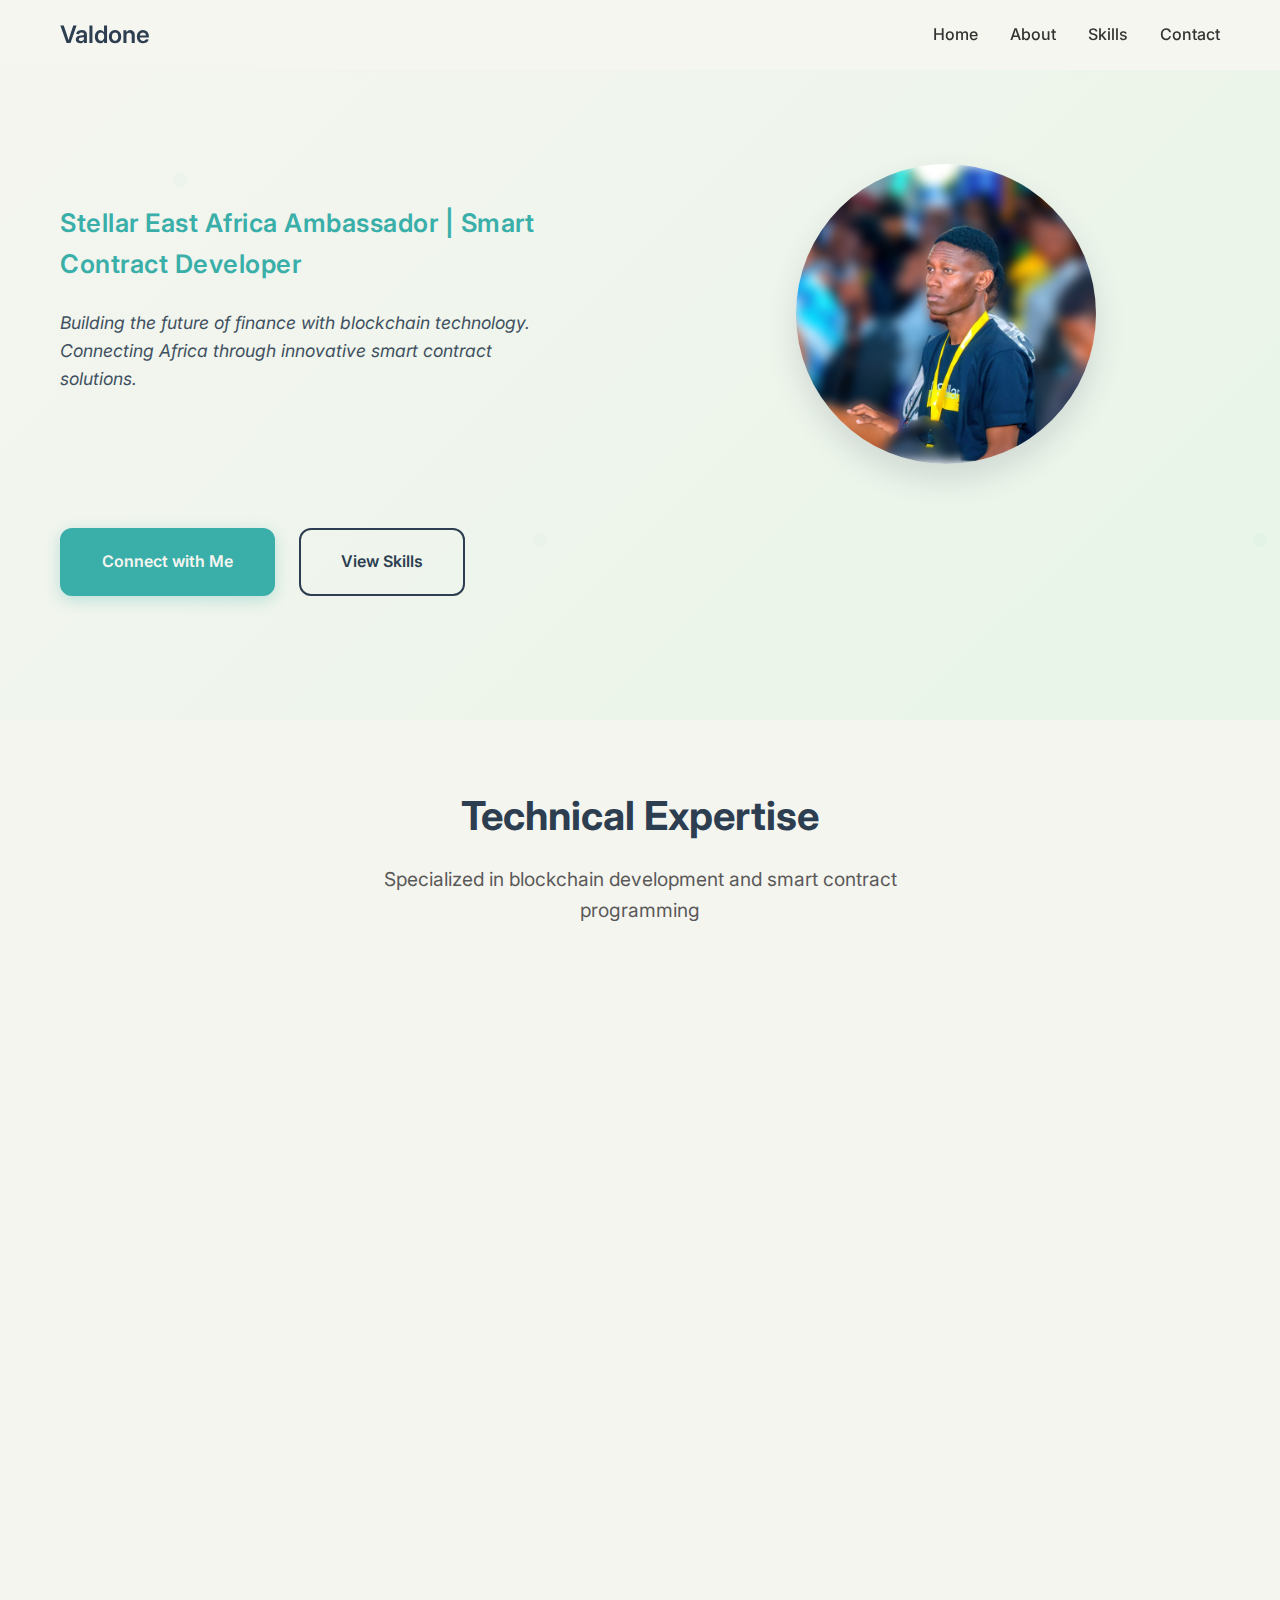
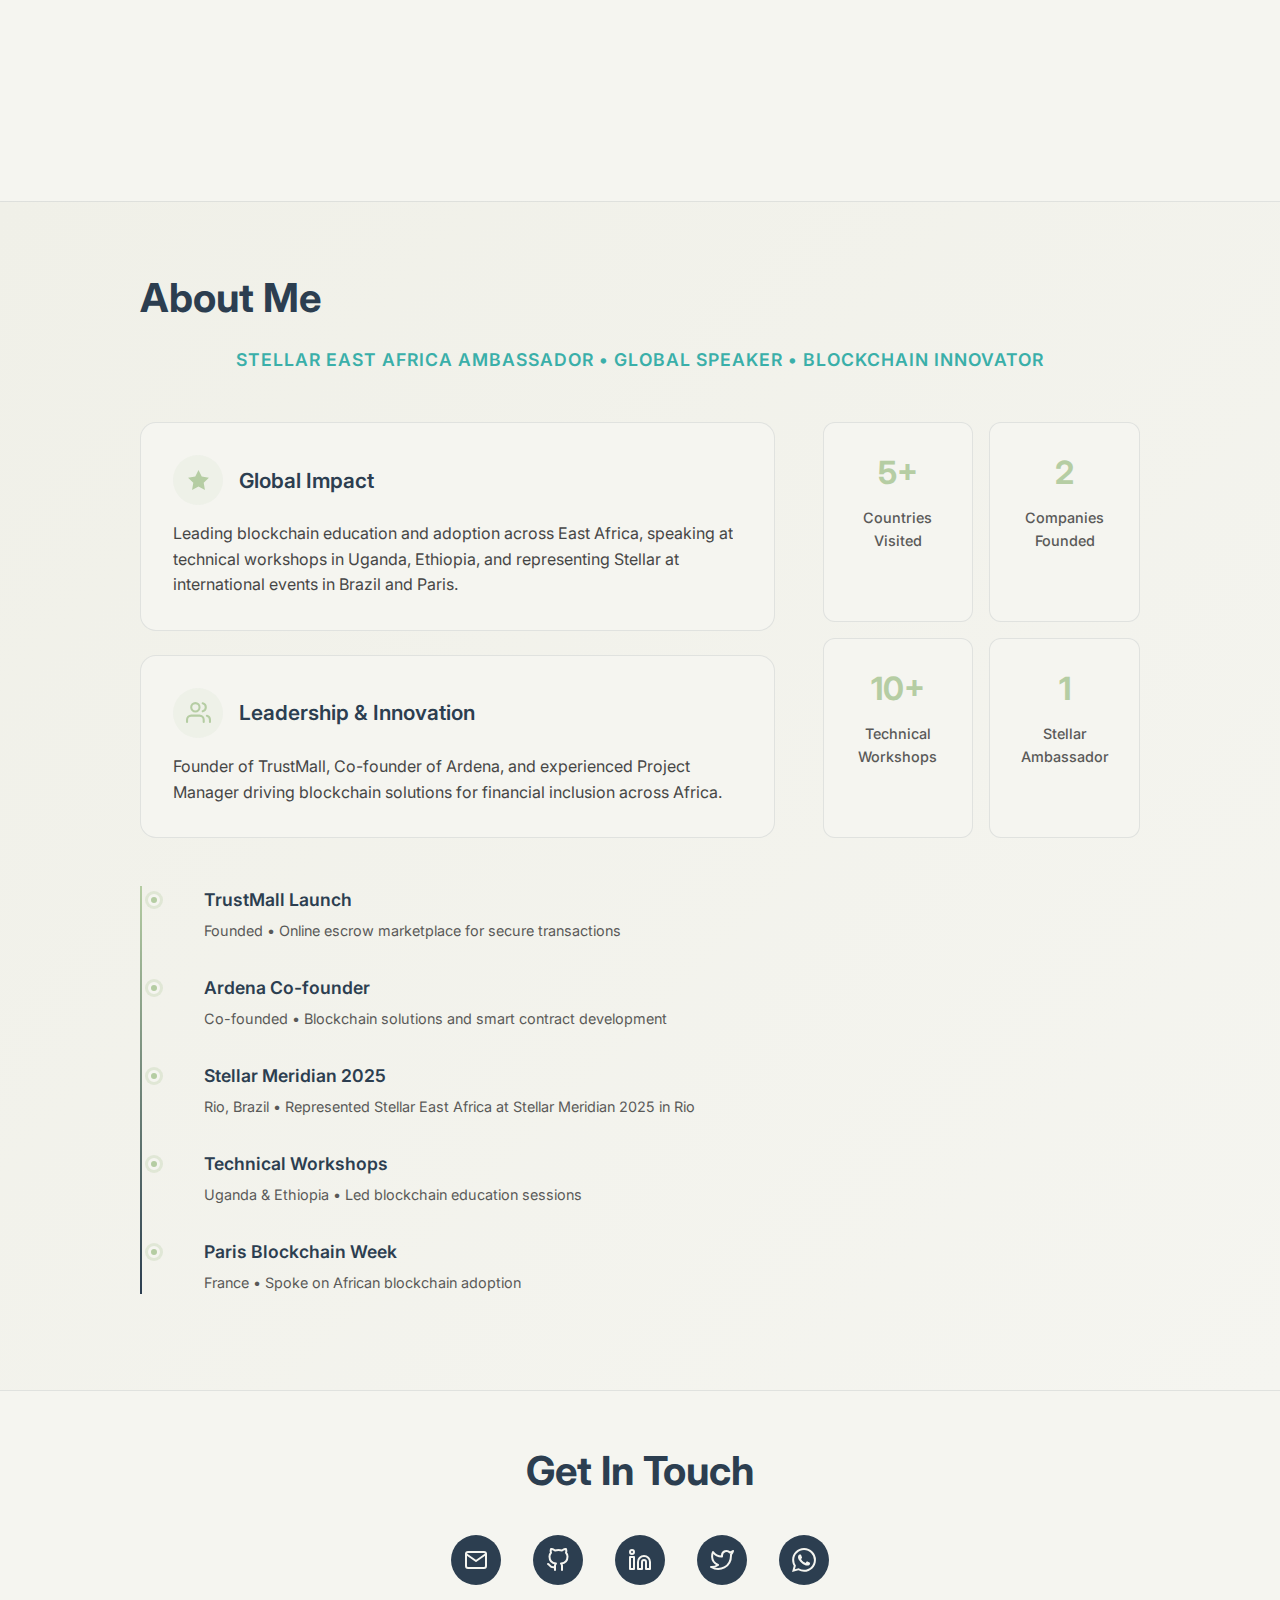
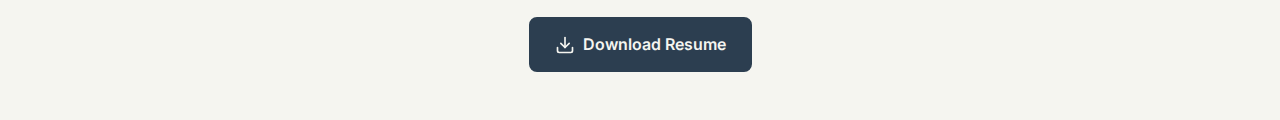
<file: index.html>
<!DOCTYPE html>
<html lang="en">
<head>
    <meta charset="UTF-8">
    <meta name="viewport" content="width=device-width, initial-scale=1.0, maximum-scale=1.0, user-scalable=no">
    <title>Valdone Ojay - Stellar East Africa Ambassador & Smart Contract Developer</title>
    <link rel="preconnect" href="https://fonts.googleapis.com">
    <link rel="preconnect" href="https://fonts.gstatic.com" crossorigin>
    <link href="https://fonts.googleapis.com/css2?family=Inter:wght@300;400;500;600;700&display=swap" rel="stylesheet">
    <link rel="stylesheet" href="styles.css">
</head>
<body>
    <!-- Navigation -->
    <nav class="navbar">
        <div class="nav-container">
            <div class="nav-logo">
                <span class="logo-text">Valdone</span>
            </div>
            <ul class="nav-menu">
                <li class="nav-item">
                    <a href="#home" class="nav-link">Home</a>
                </li>
                <li class="nav-item">
                    <a href="#about" class="nav-link">About</a>
                </li>
                <li class="nav-item">
                    <a href="#skills" class="nav-link">Skills</a>
                </li>
                <li class="nav-item">
                    <a href="#contact" class="nav-link">Contact</a>
                </li>
            </ul>
            <div class="hamburger">
                <span class="bar"></span>
                <span class="bar"></span>
                <span class="bar"></span>
            </div>
        </div>
    </nav>

    <!-- Hero Section -->
    <section id="home" class="hero">
        <div class="hero-container">
            <div class="hero-content">
                <div class="hero-text">
                    <h1 class="hero-title">
                        <!-- <span class="name">Valdone Ojay</span> -->
                        <span class="title">Stellar East Africa Ambassador | Smart Contract Developer</span>
                    </h1>
                    <p class="hero-description">
                        Building the future of finance with blockchain technology.<br>
                        Connecting Africa through innovative smart contract solutions.
                    </p>
                </div>
                <div class="hero-image">
                    <div class="image-container">
                        <img src="assets/profile.png" alt="Valdone Ojay" class="profile-image">
                        <div class="image-overlay"></div>
                    </div>
                </div>
                <div class="hero-actions">
                    <a href="#contact" class="cta-button">Connect with Me</a>
                    <a href="#skills" class="secondary-button">View Skills</a>
                </div>
            </div>
        </div>
    </section>

    <!-- Skills Section -->
    <section id="skills" class="skills">
        <div class="container">
            <div class="section-header">
                <h2 class="section-title">Technical Expertise</h2>
                <p class="section-subtitle">Specialized in blockchain development and smart contract programming</p>
            </div>
            <div class="skills-grid">
                <div class="skill-card">
                    <div class="skill-icon">
                        <svg viewBox="0 0 24 24" fill="none" xmlns="http://www.w3.org/2000/svg">
                            <path d="M14.25 21h-4.5A1.75 1.75 0 0 1 8 19.25V4.75C8 3.78 8.78 3 9.75 3h4.5C15.22 3 16 3.78 16 4.75v14.5c0 .97-.78 1.75-1.75 1.75Z" fill="#2C3E50"/>
                            <path d="M10 8h4M10 12h4M10 16h3" stroke="#F5F5F0" stroke-width="1.5" stroke-linecap="round"/>
                        </svg>
                    </div>
                    <h3 class="skill-title">Python Development</h3>
                    <p class="skill-description">Expert in Python programming with focus on blockchain applications, smart contracts, and financial technology solutions.</p>
                </div>
                <div class="skill-card">
                    <div class="skill-icon">
                        <svg viewBox="0 0 24 24" fill="none" xmlns="http://www.w3.org/2000/svg">
                            <path d="M12 2L2 7l10 5 10-5-10-5z" fill="#2C3E50"/>
                            <path d="M2 17l10 5 10-5M2 12l10 5 10-5" stroke="#F5F5F0" stroke-width="1.5" stroke-linecap="round" stroke-linejoin="round"/>
                        </svg>
                    </div>
                    <h3 class="skill-title">Rust Programming</h3>
                    <p class="skill-description">Proficient in Rust for high-performance blockchain development, system programming, and memory-safe smart contract implementation.</p>
                </div>
                <div class="skill-card">
                    <div class="skill-icon">
                        <svg viewBox="0 0 24 24" fill="none" xmlns="http://www.w3.org/2000/svg">
                            <circle cx="12" cy="12" r="10" fill="#2C3E50"/>
                            <path d="M8 12l2 2 4-4" stroke="#F5F5F0" stroke-width="2" stroke-linecap="round" stroke-linejoin="round"/>
                        </svg>
                    </div>
                    <h3 class="skill-title">Stellar Blockchain</h3>
                    <p class="skill-description">Stellar East Africa Ambassador with deep expertise in Stellar network, cross-border payments, and decentralized finance solutions.</p>
                </div>
                <div class="skill-card">
                    <div class="skill-icon">
                        <svg viewBox="0 0 24 24" fill="none" xmlns="http://www.w3.org/2000/svg">
                            <rect x="3" y="3" width="18" height="18" rx="2" fill="#2C3E50"/>
                            <path d="M9 9h6v6H9z" fill="#F5F5F0"/>
                        </svg>
                    </div>
                    <h3 class="skill-title">Smart Contracts</h3>
                    <p class="skill-description">Specialized in developing, auditing, and deploying smart contracts for various blockchain platforms and DeFi protocols.</p>
                </div>
                <div class="skill-card">
                    <div class="skill-icon">
                        <svg viewBox="0 0 24 24" fill="none" xmlns="http://www.w3.org/2000/svg">
                            <path d="M12 2C6.48 2 2 6.48 2 12s4.48 10 10 10 10-4.48 10-10S17.52 2 12 2zm-2 15l-5-5 1.41-1.41L10 14.17l7.59-7.59L19 8l-9 9z" fill="#2C3E50"/>
                        </svg>
                    </div>
                    <h3 class="skill-title">International Relations</h3>
                    <p class="skill-description">Expertise in international relations with a focus on diplomacy and international law. Represented Stellar East Africa at Stellar Meridian 2025 in Rio, showcasing excellence in international blockchain events.</p>
                </div>
            </div>
        </div>
    </section>

    <!-- About Section -->
    <section id="about" class="about">
        <div class="container">
            <div class="about-content">
                <h2 class="section-title">About Me</h2>
                <p class="about-intro">Stellar East Africa Ambassador • Global Speaker • Blockchain Innovator</p>
                
                <div class="about-grid">
                    <div class="about-main">
                        <div class="achievement-card">
                            <div class="card-header">
                                <div class="card-icon">
                                    <svg viewBox="0 0 24 24" fill="none" xmlns="http://www.w3.org/2000/svg">
                                        <path d="M12 2l3.09 6.26L22 9.27l-5 4.87 1.18 6.88L12 17.77l-6.18 3.25L7 14.14 2 9.27l6.91-1.01L12 2z" fill="#B5CDA3"/>
                                    </svg>
                                </div>
                                <h3>Global Impact</h3>
                            </div>
                            <p>Leading blockchain education and adoption across East Africa, speaking at technical workshops in Uganda, Ethiopia, and representing Stellar at international events in Brazil and Paris.</p>
                        </div>
                        
                        <div class="achievement-card">
                            <div class="card-header">
                                <div class="card-icon">
                                    <svg viewBox="0 0 24 24" fill="none" xmlns="http://www.w3.org/2000/svg">
                                        <path d="M17 21v-2a4 4 0 0 0-4-4H5a4 4 0 0 0-4 4v2" stroke="#B5CDA3" stroke-width="2" stroke-linecap="round" stroke-linejoin="round"/>
                                        <circle cx="9" cy="7" r="4" stroke="#B5CDA3" stroke-width="2"/>
                                        <path d="M23 21v-2a4 4 0 0 0-3-3.87M16 3.13a4 4 0 0 1 0 7.75" stroke="#B5CDA3" stroke-width="2" stroke-linecap="round" stroke-linejoin="round"/>
                                    </svg>
                                </div>
                                <h3>Leadership & Innovation</h3>
                            </div>
                            <p>Founder of TrustMall, Co-founder of Ardena, and experienced Project Manager driving blockchain solutions for financial inclusion across Africa.</p>
                        </div>
                    </div>
                    
                    <div class="about-stats">
                        <div class="stat-item">
                            <div class="stat-number">5+</div>
                            <div class="stat-label">Countries Visited</div>
                        </div>
                        <div class="stat-item">
                            <div class="stat-number">2</div>
                            <div class="stat-label">Companies Founded</div>
                        </div>
                        <div class="stat-item">
                            <div class="stat-number">10+</div>
                            <div class="stat-label">Technical Workshops</div>
                        </div>
                        <div class="stat-item">
                            <div class="stat-number">1</div>
                            <div class="stat-label">Stellar Ambassador</div>
                        </div>
                    </div>
                </div>
                
                <div class="experience-timeline">
                    <div class="timeline-item">
                        <div class="timeline-dot"></div>
                        <div class="timeline-content">
                            <h4>TrustMall Launch</h4>
                            <p>Founded • Online escrow marketplace for secure transactions</p>
                        </div>
                    </div>
                    <div class="timeline-item">
                        <div class="timeline-dot"></div>
                        <div class="timeline-content">
                            <h4>Ardena Co-founder</h4>
                            <p>Co-founded • Blockchain solutions and smart contract development</p>
                        </div>
                    </div>
                    <div class="timeline-item">
                        <div class="timeline-dot"></div>
                        <div class="timeline-content">
                            <h4>Stellar Meridian 2025</h4>
                            <p>Rio, Brazil • Represented Stellar East Africa at Stellar Meridian 2025 in Rio</p>
                        </div>
                    </div>
                    <div class="timeline-item">
                        <div class="timeline-dot"></div>
                        <div class="timeline-content">
                            <h4>Technical Workshops</h4>
                            <p>Uganda & Ethiopia • Led blockchain education sessions</p>
                        </div>
                    </div>
                    <div class="timeline-item">
                        <div class="timeline-dot"></div>
                        <div class="timeline-content">
                            <h4>Paris Blockchain Week</h4>
                            <p>France • Spoke on African blockchain adoption</p>
                        </div>
                    </div>
                </div>
            </div>
        </div>
    </section>

    <!-- Contact Section -->
    <section id="contact" class="contact">
        <div class="container">
            <div class="contact-content">
                <h2 class="section-title">Get In Touch</h2>
                <div class="social-links">
                    <a href="mailto:ojwangjunior006@gmail.com" class="social-link" title="Email">
                        <svg viewBox="0 0 24 24" fill="none" xmlns="http://www.w3.org/2000/svg">
                            <path d="M4 4h16c1.1 0 2 .9 2 2v12c0 1.1-.9 2-2 2H4c-1.1 0-2-.9-2-2V6c0-1.1.9-2 2-2z" stroke="currentColor" stroke-width="2" stroke-linecap="round" stroke-linejoin="round"/>
                            <polyline points="22,6 12,13 2,6" stroke="currentColor" stroke-width="2" stroke-linecap="round" stroke-linejoin="round"/>
                        </svg>
                    </a>
                    <a href="https://github.com/ojwangjunior" target="_blank" rel="noopener noreferrer" class="social-link" title="GitHub">
                        <svg viewBox="0 0 24 24" fill="none" xmlns="http://www.w3.org/2000/svg">
                            <path d="M9 19c-5 1.5-5-2.5-7-3m14 6v-3.87a3.37 3.37 0 0 0-.94-2.61c3.14-.35 6.44-1.54 6.44-7A5.44 5.44 0 0 0 20 4.77 5.07 5.07 0 0 0 19.91 1S18.73.65 16 2.48a13.38 13.38 0 0 0-7 0C6.27.65 5.09 1 5.09 1A5.07 5.07 0 0 0 5 4.77a5.44 5.44 0 0 0-1.5 3.78c0 5.42 3.3 6.61 6.44 7A3.37 3.37 0 0 0 9 18.13V22" stroke="currentColor" stroke-width="2" stroke-linecap="round" stroke-linejoin="round"/>
                        </svg>
                    </a>
                    <a href="https://www.linkedin.com/in/valdone-ojwang-b96310341" target="_blank" rel="noopener noreferrer" class="social-link" title="LinkedIn">
                        <svg viewBox="0 0 24 24" fill="none" xmlns="http://www.w3.org/2000/svg">
                            <path d="M16 8a6 6 0 0 1 6 6v7h-4v-7a2 2 0 0 0-2-2 2 2 0 0 0-2 2v7h-4v-7a6 6 0 0 1 6-6z" stroke="currentColor" stroke-width="2" stroke-linecap="round" stroke-linejoin="round"/>
                            <rect x="2" y="9" width="4" height="12" stroke="currentColor" stroke-width="2" stroke-linecap="round" stroke-linejoin="round"/>
                            <circle cx="4" cy="4" r="2" stroke="currentColor" stroke-width="2" stroke-linecap="round" stroke-linejoin="round"/>
                        </svg>
                    </a>
                    <a href="https://twitter.com/ojwang_junior4" target="_blank" rel="noopener noreferrer" class="social-link" title="Twitter/X">
                        <svg viewBox="0 0 24 24" fill="none" xmlns="http://www.w3.org/2000/svg">
                            <path d="M23 3a10.9 10.9 0 0 1-3.14 1.53 4.48 4.48 0 0 0-7.86 3v1A10.66 10.66 0 0 1 3 4s-4 9 5 13a11.64 11.64 0 0 1-7 2c9 5 20 0 20-11.5a4.5 4.5 0 0 0-.08-.83A7.72 7.72 0 0 0 23 3z" stroke="currentColor" stroke-width="2" stroke-linecap="round" stroke-linejoin="round"/>
                        </svg>
                    </a>
                    <a href="https://wa.me/254111211909" target="_blank" rel="noopener noreferrer" class="social-link" title="WhatsApp">
                        <svg viewBox="0 0 24 24" fill="none" xmlns="http://www.w3.org/2000/svg">
                            <path d="M17.472 14.382c-.297-.149-1.758-.867-2.03-.967-.273-.099-.471-.148-.67.15-.197.297-.767.966-.94 1.164-.173.199-.347.223-.644.075-.297-.15-1.255-.463-2.39-1.475-.883-.788-1.48-1.761-1.653-2.059-.173-.297-.018-.458.13-.606.134-.133.298-.347.446-.52.149-.174.198-.298.298-.497.099-.198.05-.371-.025-.52-.075-.149-.669-1.612-.916-2.207-.242-.579-.487-.5-.669-.51-.173-.008-.371-.01-.57-.01-.198 0-.52.074-.792.372-.272.297-1.04 1.016-1.04 2.479 0 1.462 1.065 2.875 1.213 3.074.149.198 2.096 3.2 5.077 4.487.709.306 1.262.489 1.694.625.712.227 1.36.195 1.871.118.571-.085 1.758-.719 2.006-1.413.248-.694.248-1.289.173-1.413-.074-.124-.272-.198-.57-.347m-5.421 7.403h-.004a9.87 9.87 0 01-5.031-1.378l-.361-.214-3.741.982.998-3.648-.235-.374a9.86 9.86 0 01-1.51-5.26c.001-5.45 4.436-9.884 9.888-9.884 2.64 0 5.122 1.03 6.988 2.898a9.825 9.825 0 012.893 6.994c-.003 5.45-4.437 9.884-9.885 9.884m8.413-18.297A11.815 11.815 0 0012.05 0C5.495 0 .16 5.335.157 11.892c0 2.096.547 4.142 1.588 5.945L.057 24l6.305-1.654a11.882 11.882 0 005.683 1.448h.005c6.554 0 11.89-5.335 11.893-11.893a11.821 11.821 0 00-3.48-8.413Z" fill="currentColor"/>
                        </svg>
                    </a>
                </div>
                
                <div class="resume-download">
                    <a href="assets/resume.pdf" download="Valdone_Ojay_Resume.pdf" class="download-btn">
                        <svg viewBox="0 0 24 24" fill="none" xmlns="http://www.w3.org/2000/svg">
                            <path d="M21 15v4a2 2 0 0 1-2 2H5a2 2 0 0 1-2-2v-4" stroke="currentColor" stroke-width="2" stroke-linecap="round" stroke-linejoin="round"/>
                            <polyline points="7,10 12,15 17,10" stroke="currentColor" stroke-width="2" stroke-linecap="round" stroke-linejoin="round"/>
                            <line x1="12" y1="15" x2="12" y2="3" stroke="currentColor" stroke-width="2" stroke-linecap="round" stroke-linejoin="round"/>
                        </svg>
                        Download Resume
                    </a>
                </div>
            </div>
        </div>
    </section>

    <script src="script.js"></script>
</body>
</html>
</file>
<file: styles.css>
/* Reset and Base Styles */
* {
    margin: 0;
    padding: 0;
    box-sizing: border-box;
}

html {
    scroll-behavior: smooth;
}

body {
    font-family: 'Inter', -apple-system, BlinkMacSystemFont, 'Segoe UI', Roboto, sans-serif;
    line-height: 1.6;
    color: #333333;
    background-color: #F5F5F0;
    overflow-x: hidden;
}

.container {
    max-width: 1200px;
    margin: 0 auto;
    padding: 0 20px;
}

/* Navigation */
.navbar {
    position: fixed;
    top: 0;
    width: 100%;
    background-color: rgba(245, 245, 240, 0.95);
    backdrop-filter: blur(10px);
    z-index: 1000;
    transition: all 0.3s ease;
}

.nav-container {
    max-width: 1200px;
    margin: 0 auto;
    padding: 0 20px;
    display: flex;
    justify-content: space-between;
    align-items: center;
    height: 70px;
}

.logo-text {
    font-size: 1.5rem;
    font-weight: 600;
    color: #2C3E50;
    text-decoration: none;
}

.nav-menu {
    display: flex;
    list-style: none;
    gap: 2rem;
}

.nav-link {
    text-decoration: none;
    color: #333333;
    font-weight: 500;
    transition: color 0.3s ease;
}

.nav-link:hover {
    color: #2C3E50;
}

/* Removed nav-link underline effects */

.hamburger {
    display: none;
    flex-direction: column;
    cursor: pointer;
}

.bar {
    width: 25px;
    height: 3px;
    background-color: #333333;
    margin: 3px 0;
    transition: 0.3s;
}

/* Hero Section */
.hero {
    min-height: 80vh;
    display: flex;
    align-items: center;
    padding: 80px 0 40px;
    background: linear-gradient(135deg, #F5F5F0 0%, #E8F5E8 100%);
    position: relative;
    overflow: hidden;
}

.hero::before {
    content: '';
    position: absolute;
    top: 0;
    left: 0;
    right: 0;
    bottom: 0;
    background: url('data:image/svg+xml,<svg xmlns="http://www.w3.org/2000/svg" viewBox="0 0 100 100"><defs><pattern id="grain" width="100" height="100" patternUnits="userSpaceOnUse"><circle cx="25" cy="25" r="1" fill="%233AAFA9" opacity="0.1"/><circle cx="75" cy="75" r="1" fill="%233AAFA9" opacity="0.1"/><circle cx="50" cy="10" r="0.5" fill="%233AAFA9" opacity="0.05"/><circle cx="10" cy="60" r="0.5" fill="%233AAFA9" opacity="0.05"/><circle cx="90" cy="40" r="0.5" fill="%233AAFA9" opacity="0.05"/></pattern></defs><rect width="100" height="100" fill="url(%23grain)"/></svg>');
    opacity: 0.3;
    z-index: 0;
}

.hero-container {
    max-width: 1200px;
    margin: 0 auto;
    padding: 0 20px;
    width: 100%;
    position: relative;
    z-index: 1;
}

.hero-content {
    display: grid;
    grid-template-columns: 1fr 1fr;
    gap: 4rem;
    align-items: center;
}

.hero-actions {
    display: flex;
    gap: 1.5rem;
    flex-wrap: wrap;
    margin-top: 0;
}

.hero-text {
    animation: fadeInUp 1s ease-out;
    text-align: left;
}

.hero-title {
    margin-bottom: 1.5rem;
    position: relative;
}

.name {
    display: block;
    font-size: 3.5rem;
    font-weight: 700;
    color: #333333;
    line-height: 1.1;
    margin-bottom: 0.8rem;
    position: relative;
    letter-spacing: -0.01em;
}

.name::after {
    content: '';
    position: absolute;
    bottom: -8px;
    left: 0;
    width: 60px;
    height: 3px;
    background: linear-gradient(90deg, #3AAFA9, #2C3E50);
    border-radius: 2px;
}

.title {
    display: block;
    font-size: 1.6rem;
    font-weight: 600;
    color: #3AAFA9;
    margin-bottom: 1.5rem;
    text-transform: none;
    letter-spacing: 0.5px;
}

.hero-description {
    font-size: 1.1rem;
    color: #2C3E50;
    line-height: 1.6;
    opacity: 0.9;
    font-style: italic;
    max-width: 500px;
    margin-bottom: 2rem;
}

.hero-tagline {
    font-size: 1.2rem;
    color: #2C3E50;
    margin-bottom: 2rem;
    line-height: 1.6;
    opacity: 0.9;
    font-style: normal;
    position: relative;
    max-width: 500px;
}


.cta-button {
    background-color: #3AAFA9;
    color: #F5F5F0;
    padding: 1.2rem 2.5rem;
    text-decoration: none;
    border-radius: 12px;
    font-weight: 600;
    transition: all 0.3s ease;
    display: inline-flex;
    align-items: center;
    gap: 0.5rem;
    border: 2px solid #3AAFA9;
    box-shadow: 0 4px 15px rgba(58, 175, 169, 0.3);
}

.cta-button:hover {
    background-color: transparent;
    color: #3AAFA9;
    transform: translateY(-3px);
    box-shadow: 0 8px 25px rgba(58, 175, 169, 0.4);
}

.secondary-button {
    background-color: transparent;
    color: #2C3E50;
    padding: 1.2rem 2.5rem;
    text-decoration: none;
    border-radius: 12px;
    font-weight: 600;
    transition: all 0.3s ease;
    display: inline-flex;
    align-items: center;
    gap: 0.5rem;
    border: 2px solid #2C3E50;
}

.secondary-button:hover {
    background-color: #2C3E50;
    color: #F5F5F0;
    transform: translateY(-3px);
    box-shadow: 0 8px 25px rgba(44, 62, 80, 0.3);
}

.hero-image {
    display: flex;
    justify-content: center;
    animation: fadeInRight 1s ease-out 0.3s both;
}

.image-container {
    position: relative;
    width: 300px;
    height: 300px;
    border-radius: 50%;
    overflow: hidden;
    box-shadow: 0 15px 30px rgba(44, 62, 80, 0.15);
    transition: transform 0.3s ease;
}

.image-container:hover {
    transform: scale(1.05);
}

.profile-image {
    width: 100%;
    height: 100%;
    object-fit: cover;
    transition: transform 0.3s ease;
}

.image-overlay {
    position: absolute;
    top: 0;
    left: 0;
    right: 0;
    bottom: 0;
    background: linear-gradient(135deg, rgba(44, 62, 80, 0.1) 0%, rgba(181, 205, 163, 0.1) 100%);
    opacity: 0;
    transition: opacity 0.3s ease;
}

.image-container:hover .image-overlay {
    opacity: 1;
}

/* Skills Section */
.skills {
    padding: 4rem 0;
    background-color: #F5F5F0;
}

.section-header {
    text-align: center;
    margin-bottom: 3rem;
}

.section-title {
    font-size: 2.5rem;
    font-weight: 700;
    color: #2C3E50;
    margin-bottom: 1rem;
}

.section-subtitle {
    font-size: 1.2rem;
    color: #333333;
    opacity: 0.8;
    max-width: 600px;
    margin: 0 auto;
}

.skills-grid {
    display: grid;
    grid-template-columns: repeat(auto-fit, minmax(280px, 1fr));
    gap: 2rem;
    margin-top: 3rem;
}

.skill-card {
    background-color: #F5F5F0;
    padding: 2.5rem 2rem;
    border-radius: 16px;
    text-align: center;
    transition: all 0.3s ease;
    border: 1px solid rgba(44, 62, 80, 0.1);
    position: relative;
    overflow: hidden;
}

.skill-card::before {
    content: '';
    position: absolute;
    top: 0;
    left: -100%;
    width: 100%;
    height: 100%;
    background: linear-gradient(90deg, transparent, rgba(181, 205, 163, 0.1), transparent);
    transition: left 0.5s ease;
}

.skill-card:hover::before {
    left: 100%;
}

.skill-card:hover {
    transform: translateY(-10px);
    box-shadow: 0 20px 40px rgba(44, 62, 80, 0.1);
    border-color: #B5CDA3;
}

.skill-icon {
    width: 80px;
    height: 80px;
    margin: 0 auto 1.5rem;
    display: flex;
    align-items: center;
    justify-content: center;
    background-color: rgba(44, 62, 80, 0.05);
    border-radius: 50%;
    transition: all 0.3s ease;
}

.skill-card:hover .skill-icon {
    background-color: rgba(181, 205, 163, 0.2);
    transform: scale(1.1);
}

.skill-icon svg {
    width: 40px;
    height: 40px;
}

.skill-title {
    font-size: 1.4rem;
    font-weight: 600;
    color: #2C3E50;
    margin-bottom: 1rem;
}

.skill-description {
    color: #333333;
    line-height: 1.6;
    opacity: 0.8;
}

/* About Section */
.about {
    padding: 4rem 0;
    background: linear-gradient(135deg, #F0F0E8 0%, #F5F5F0 100%);
    border-top: 1px solid rgba(44, 62, 80, 0.1);
}

.about-content {
    max-width: 1000px;
    margin: 0 auto;
}

.about-intro {
    text-align: center;
    font-size: 1.1rem;
    color: #3AAFA9;
    font-weight: 600;
    margin-bottom: 3rem;
    text-transform: uppercase;
    letter-spacing: 1px;
}

.about-grid {
    display: grid;
    grid-template-columns: 2fr 1fr;
    gap: 3rem;
    margin-bottom: 3rem;
}

.about-main {
    display: flex;
    flex-direction: column;
    gap: 1.5rem;
}

.achievement-card {
    background-color: #F5F5F0;
    padding: 2rem;
    border-radius: 16px;
    border: 1px solid rgba(44, 62, 80, 0.1);
    transition: all 0.3s ease;
    position: relative;
    overflow: hidden;
}

.achievement-card::before {
    content: '';
    position: absolute;
    top: 0;
    left: -100%;
    width: 100%;
    height: 100%;
    background: linear-gradient(90deg, transparent, rgba(181, 205, 163, 0.1), transparent);
    transition: left 0.5s ease;
}

.achievement-card:hover::before {
    left: 100%;
}

.achievement-card:hover {
    transform: translateY(-8px);
    box-shadow: 0 15px 35px rgba(44, 62, 80, 0.15);
    border-color: #B5CDA3;
}

.card-header {
    display: flex;
    align-items: center;
    gap: 1rem;
    margin-bottom: 1rem;
}

.card-icon {
    width: 50px;
    height: 50px;
    background-color: rgba(181, 205, 163, 0.1);
    border-radius: 50%;
    display: flex;
    align-items: center;
    justify-content: center;
    transition: all 0.3s ease;
}

.achievement-card:hover .card-icon {
    background-color: rgba(181, 205, 163, 0.2);
    transform: scale(1.1);
}

.card-icon svg {
    width: 25px;
    height: 25px;
}

.card-header h3 {
    font-size: 1.3rem;
    font-weight: 600;
    color: #2C3E50;
}

.achievement-card p {
    color: #333333;
    line-height: 1.6;
    opacity: 0.9;
    margin: 0;
}

.about-stats {
    display: grid;
    grid-template-columns: 1fr 1fr;
    gap: 1rem;
}

.stat-item {
    background-color: #F5F5F0;
    padding: 1.5rem;
    border-radius: 12px;
    text-align: center;
    border: 1px solid rgba(44, 62, 80, 0.1);
    transition: all 0.3s ease;
}

.stat-item:hover {
    transform: translateY(-5px);
    box-shadow: 0 10px 25px rgba(44, 62, 80, 0.1);
    border-color: #B5CDA3;
}

.stat-number {
    font-size: 2rem;
    font-weight: 700;
    color: #B5CDA3;
    margin-bottom: 0.5rem;
}

.stat-label {
    font-size: 0.9rem;
    color: #333333;
    font-weight: 500;
    opacity: 0.8;
}

.experience-timeline {
    position: relative;
    padding-left: 2rem;
}

.experience-timeline::before {
    content: '';
    position: absolute;
    left: 0;
    top: 0;
    bottom: 0;
    width: 2px;
    background: linear-gradient(to bottom, #B5CDA3, #2C3E50);
}

.timeline-item {
    position: relative;
    margin-bottom: 2rem;
    padding-left: 2rem;
}

.timeline-dot {
    position: absolute;
    left: -1.5rem;
    top: 0.5rem;
    width: 12px;
    height: 12px;
    background-color: #B5CDA3;
    border: 3px solid #F5F5F0;
    border-radius: 50%;
    box-shadow: 0 0 0 3px rgba(181, 205, 163, 0.3);
}

.timeline-content h4 {
    font-size: 1.1rem;
    font-weight: 600;
    color: #2C3E50;
    margin-bottom: 0.3rem;
}

.timeline-content p {
    color: #333333;
    font-size: 0.9rem;
    opacity: 0.8;
    margin: 0;
}

/* Contact Section */
.contact {
    padding: 3rem 0;
    background-color: #F5F5F0;
    border-top: 1px solid rgba(44, 62, 80, 0.1);
}

.contact-content {
    text-align: center;
}

.social-links {
    display: flex;
    justify-content: center;
    gap: 2rem;
    margin-top: 2rem;
}

.social-link {
    display: flex;
    align-items: center;
    justify-content: center;
    width: 50px;
    height: 50px;
    background-color: #2C3E50;
    color: #F5F5F0;
    border-radius: 50%;
    text-decoration: none;
    transition: all 0.3s ease;
}

.social-link:hover {
    background-color: #B5CDA3;
    color: #2C3E50;
    transform: translateY(-3px);
}

.social-link svg {
    width: 24px;
    height: 24px;
}

.resume-download {
    margin-top: 2rem;
}

.download-btn {
    display: inline-flex;
    align-items: center;
    gap: 0.5rem;
    background-color: #2C3E50;
    color: #F5F5F0;
    padding: 0.8rem 1.5rem;
    border-radius: 8px;
    text-decoration: none;
    font-weight: 600;
    transition: all 0.3s ease;
    border: 2px solid #2C3E50;
}

.download-btn:hover {
    background-color: #B5CDA3;
    color: #2C3E50;
    transform: translateY(-2px);
    box-shadow: 0 5px 15px rgba(44, 62, 80, 0.3);
}

.download-btn svg {
    width: 20px;
    height: 20px;
}

/* Animations */
@keyframes fadeInUp {
    from {
        opacity: 0;
        transform: translateY(30px);
    }
    to {
        opacity: 1;
        transform: translateY(0);
    }
}

@keyframes fadeInRight {
    from {
        opacity: 0;
        transform: translateX(30px);
    }
    to {
        opacity: 1;
        transform: translateX(0);
    }
}

/* Responsive Design */
@media (max-width: 768px) {
    .hamburger {
        display: flex;
    }
    
    .nav-menu {
        position: fixed;
        left: -100%;
        top: 70px;
        flex-direction: column;
        background-color: rgba(245, 245, 240, 0.98);
        width: 100%;
        text-align: center;
        transition: 0.3s;
        box-shadow: 0 10px 27px rgba(0, 0, 0, 0.05);
        backdrop-filter: blur(10px);
        padding: 1rem 0;
    }
    
    .nav-menu.active {
        left: 0;
    }
    
    .nav-menu li {
        margin: 0.5rem 0;
    }
    
    .nav-link {
        font-size: 1.1rem;
        padding: 0.8rem 1.5rem;
        border-radius: 6px;
        transition: color 0.3s ease;
        display: block;
    }
    
    .nav-link:hover {
        color: #333333;
    }
    
    .hamburger.active .bar:nth-child(2) {
        opacity: 0;
    }
    
    .hamburger.active .bar:nth-child(1) {
        transform: translateY(8px) rotate(45deg);
    }
    
    .hamburger.active .bar:nth-child(3) {
        transform: translateY(-8px) rotate(-45deg);
    }
    
    .hero {
        min-height: 65vh;
        padding: 100px 0 15px;
    }
    
    .hero-content {
        grid-template-columns: 1fr;
        gap: 1.5rem;
        text-align: center;
    }
    
    .hero-text {
        order: 1;
        text-align: center;
    }
    
    .hero-image {
        order: 2;
        margin: 1rem 0;
    }
    
    .hero-actions {
        order: 3;
        justify-content: center;
        margin-top: 1rem;
        flex-direction: column;
        align-items: center;
        gap: 1rem;
    }
    
    .name {
        font-size: 2.5rem;
        margin-bottom: 0.5rem;
    }
    
    .name::after {
        left: 50%;
        transform: translateX(-50%);
    }
    
    .title {
        font-size: 1.4rem;
    }
    
    .hero-description {
        font-size: 1rem;
        text-align: center;
        max-width: 100%;
    }
    
    .subtitle {
        font-size: 1.2rem;
    }
    
    .hero-tagline {
        font-size: 1.1rem;
        padding-left: 0;
        text-align: center;
    }
    
    .hero-tagline::before {
        left: -10px;
    }
    
    
    .image-container {
        width: 250px;
        height: 250px;
    }
    
    .section-title {
        font-size: 2rem;
    }
    
    .skills-grid {
        grid-template-columns: 1fr;
        gap: 1.5rem;
    }
    
    .skill-card {
        padding: 1.5rem 1rem;
    }
    
    .skill-card .skill-header {
        flex-direction: column;
        text-align: center;
        gap: 1rem;
        align-items: center;
    }
    
    .skill-icon {
        margin: 0 auto 1rem;
        flex-shrink: 0;
        width: 60px;
        height: 60px;
    }
    
    .about-grid {
        grid-template-columns: 1fr;
        gap: 2rem;
    }
    
    .about-content .section-title {
        text-align: center;
    }
    
    .about-stats {
        grid-template-columns: 1fr 1fr;
        gap: 1rem;
    }
    
    .achievement-card {
        padding: 1.5rem;
    }
    
    .experience-timeline {
        padding-left: 1.5rem;
    }
    
    .timeline-item {
        padding-left: 1.5rem;
    }
    
    .social-links {
        gap: 1.5rem;
        flex-wrap: wrap;
        justify-content: center;
    }
    
    .social-link {
        width: 45px;
        height: 45px;
    }
    
    .social-link svg {
        width: 20px;
        height: 20px;
    }
    
    .resume-download {
        margin-top: 1.5rem;
    }
    
    .download-btn {
        padding: 0.8rem 1.5rem;
        font-size: 0.9rem;
    }
}

@media (max-width: 480px) {
    .container, .nav-container, .hero-container {
        padding: 0 15px;
    }
    
    .hero {
        min-height: 70vh;
        padding: 100px 0 20px;
    }
    
    .name {
        font-size: 2.2rem;
    }
    
    .name::after {
        left: 50%;
        transform: translateX(-50%);
    }
    
    .title {
        font-size: 1rem;
    }
    
    .hero-description {
        font-size: 0.9rem;
        text-align: center;
        max-width: 100%;
    }
    
    .hero-tagline {
        font-size: 0.95rem;
        text-align: center;
        max-width: 100%;
    }
    
    .cta-button, .secondary-button {
        padding: 0.8rem 1.5rem;
        font-size: 0.9rem;
        width: 100%;
        max-width: 250px;
    }
    
    .image-container {
        width: 200px;
        height: 200px;
    }
    
    .about-content .section-title {
        text-align: center;
        font-size: 1.8rem;
    }
    
    .about-grid {
        grid-template-columns: 1fr;
        gap: 1.5rem;
    }
    
    .about-stats {
        grid-template-columns: 1fr 1fr;
        gap: 0.8rem;
    }
    
    .stat-item {
        padding: 1rem;
    }
    
    .stat-number {
        font-size: 1.5rem;
    }
    
    .stat-label {
        font-size: 0.8rem;
    }
    
    .skill-card .skill-header {
        flex-direction: column;
        text-align: center;
        gap: 0.8rem;
        align-items: center;
    }
    
    .skill-icon {
        margin: 0 auto 0.8rem;
        flex-shrink: 0;
        width: 50px;
        height: 50px;
    }
    
    .section-title {
        font-size: 1.8rem;
    }
    
    .skill-card {
        padding: 1.5rem 1rem;
    }
}

/* Smooth scrolling for older browsers */
@media (prefers-reduced-motion: no-preference) {
    html {
        scroll-behavior: smooth;
    }
}

/* Focus styles for accessibility */
.cta-button:focus,
.secondary-button:focus,
.nav-link:focus {
    outline: none;
}

/* High contrast mode support */
@media (prefers-contrast: high) {
    .skill-card {
        border: 2px solid #2C3E50;
    }
    
    /* Removed nav-link after effects */
}
</file>
